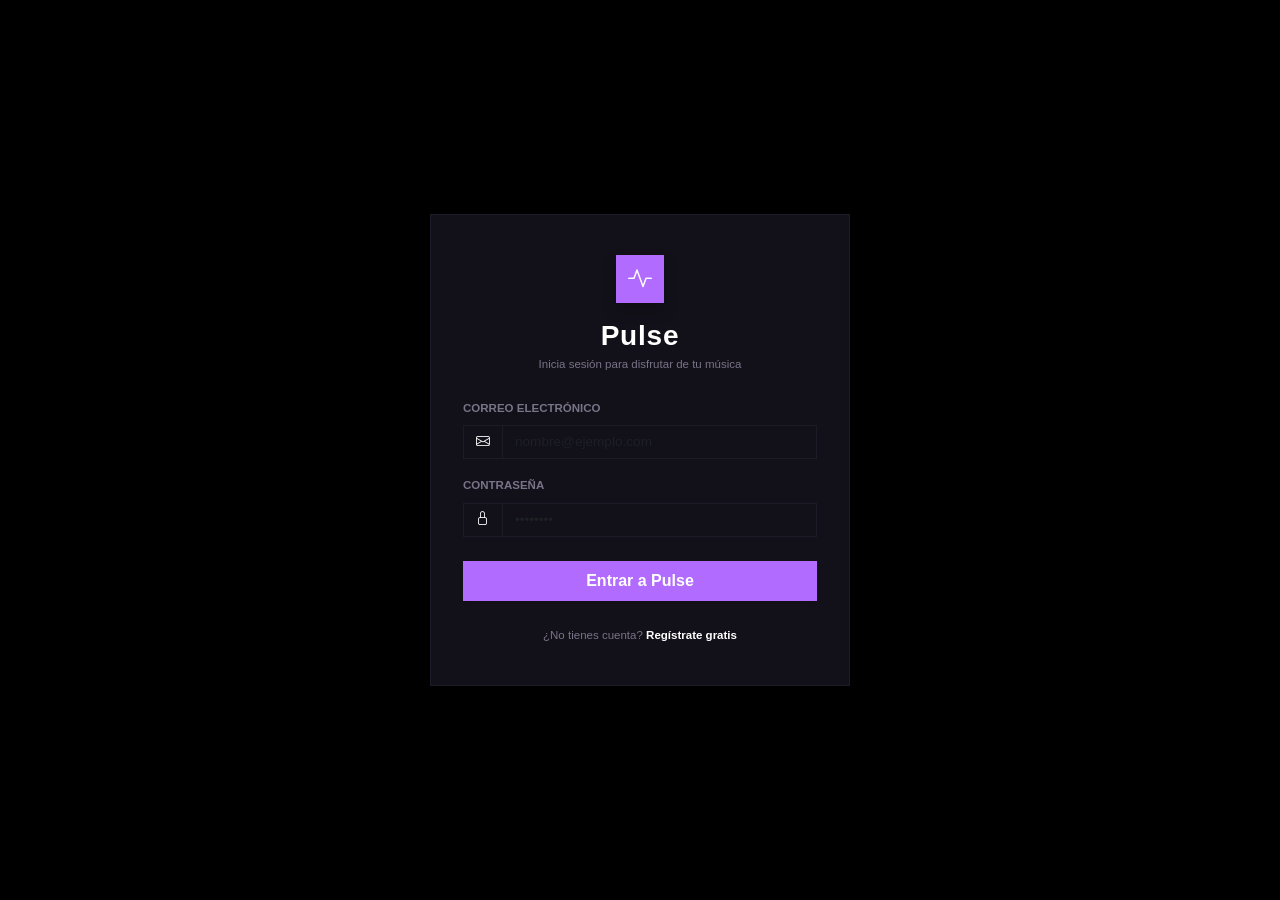
<file: Proyecto Full Stack II/pages/login.html>
<!DOCTYPE html>
<html lang="es">

<head>
  <meta charset="UTF-8">
  <meta name="viewport" content="width=device-width, initial-scale=1.0">
  <title>Pulse - Iniciar Sesión</title>
  <link href="https://cdn.jsdelivr.net/npm/bootstrap@5.3.2/dist/css/bootstrap.min.css" rel="stylesheet">
  <link rel="stylesheet" href="https://cdn.jsdelivr.net/npm/bootstrap-icons@1.11.1/font/bootstrap-icons.css">
  <link rel="stylesheet" href="../assets/styles/styles.css">
</head>

<body class="bg-black text-white vh-100 d-flex align-items-center justify-content-center m-0 p-3">

  <div class="auth-card">

    <div class="text-center mb-4">
      <div class="rounded-0 p-2 d-inline-flex align-items-center justify-content-center mb-3 shadow"
        style="background-color: var(--purple-accent); width: 48px; height: 48px;">
        <i class="bi bi-activity text-white fs-4"></i>
      </div>
      <h1 class="fw-bold fs-3 text-white mb-1" style="letter-spacing: 0.05rem;">Pulse</h1>
      <p class="text-muted-pulse extra-small">Inicia sesión para disfrutar de tu música</p>
    </div>

    <div id="login-alert" class="alert alert-danger py-2 small d-none rounded-0" role="alert"></div>
    <form id="login-form">
      <div class="mb-3">
        <label for="user-email" class="form-label text-muted-pulse extra-small fw-bold text-uppercase">Correo
          electrónico</label>
        <div class="input-group">
          <span class="input-group-text search-input border-end-0 text-muted-pulse rounded-0">
            <i class="bi bi-envelope"></i>
          </span>
          <input type="email" id="user-email" class="form-control search-input border-start-0 rounded-0"
            placeholder="nombre@ejemplo.com" required>
        </div>
      </div>

      <div class="mb-4">
        <label for="user-password"
          class="form-label text-muted-pulse extra-small fw-bold text-uppercase">Contraseña</label>
        <div class="input-group">
          <span class="input-group-text search-input border-end-0 text-muted-pulse rounded-0">
            <i class="bi bi-lock"></i>
          </span>
          <input type="password" id="user-password" class="form-control search-input border-start-0 rounded-0"
            placeholder="••••••••" required>
        </div>
      </div>

      <button type="submit" class="btn text-white fw-bold w-100 py-2 btn-pulse-primary shadow-sm">
        Entrar a Pulse
      </button>
    </form>

    <div class="text-center mt-4">
      <span class="text-muted-pulse extra-small">¿No tienes cuenta? <a href="register.html"
          class="text-white text-decoration-none fw-semibold">Regístrate gratis</a></span>
    </div>

  </div>

  <script src="https://cdn.jsdelivr.net/npm/bootstrap@5.3.2/dist/js/bootstrap.bundle.min.js"></script>
  <script src="../scripts/login.js"></script>
</body>

</html>
</file>
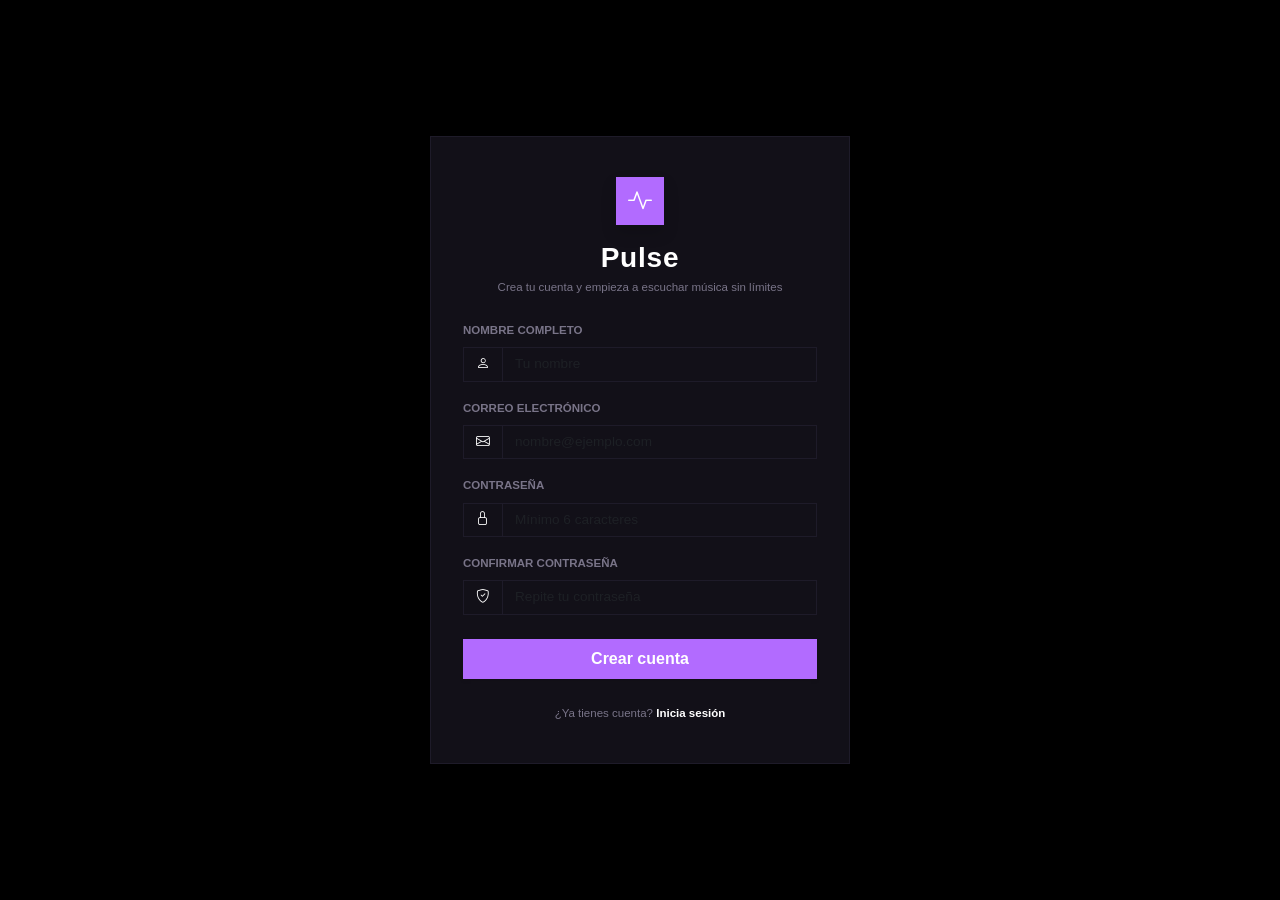
<file: Proyecto Full Stack II/pages/register.html>
<!DOCTYPE html>
<html lang="es">

<head>
  <meta charset="UTF-8">
  <meta name="viewport" content="width=device-width, initial-scale=1.0">
  <title>Pulse - Crear Cuenta</title>
  <link href="https://cdn.jsdelivr.net/npm/bootstrap@5.3.2/dist/css/bootstrap.min.css" rel="stylesheet">
  <link rel="stylesheet" href="https://cdn.jsdelivr.net/npm/bootstrap-icons@1.11.1/font/bootstrap-icons.css">
  <link rel="stylesheet" href="../assets/styles/styles.css">
</head>

<body class="bg-black text-white vh-100 d-flex align-items-center justify-content-center m-0 p-3">

  <div class="auth-card">

    <div class="text-center mb-4">
      <div class="rounded-0 p-2 d-inline-flex align-items-center justify-content-center mb-3 shadow"
        style="background-color: var(--purple-accent); width: 48px; height: 48px;">
        <i class="bi bi-activity text-white fs-4"></i>
      </div>
      <h1 class="fw-bold fs-3 text-white mb-1" style="letter-spacing: 0.05rem;">Pulse</h1>
      <p class="text-muted-pulse extra-small">Crea tu cuenta y empieza a escuchar música sin límites</p>
    </div>

    <div id="register-alert" class="alert alert-danger py-2 small d-none rounded-0" role="alert"></div>

    <form id="register-form" novalidate>
      <div class="mb-3">
        <label for="register-name" class="form-label text-muted-pulse extra-small fw-bold text-uppercase">Nombre
          completo</label>
        <div class="input-group">
          <span class="input-group-text search-input border-end-0 text-muted-pulse rounded-0">
            <i class="bi bi-person"></i>
          </span>
          <input type="text" id="register-name" class="form-control search-input border-start-0 rounded-0"
            placeholder="Tu nombre" required>
        </div>
      </div>

      <div class="mb-3">
        <label for="register-email" class="form-label text-muted-pulse extra-small fw-bold text-uppercase">Correo
          electrónico</label>
        <div class="input-group">
          <span class="input-group-text search-input border-end-0 text-muted-pulse rounded-0">
            <i class="bi bi-envelope"></i>
          </span>
          <input type="email" id="register-email" class="form-control search-input border-start-0 rounded-0"
            placeholder="nombre@ejemplo.com" required>
        </div>
      </div>

      <div class="mb-3">
        <label for="register-password"
          class="form-label text-muted-pulse extra-small fw-bold text-uppercase">Contraseña</label>
        <div class="input-group">
          <span class="input-group-text search-input border-end-0 text-muted-pulse rounded-0">
            <i class="bi bi-lock"></i>
          </span>
          <input type="password" id="register-password" class="form-control search-input border-start-0 rounded-0"
            placeholder="Mínimo 6 caracteres" required>
        </div>
      </div>

      <div class="mb-4">
        <label for="register-confirm-password"
          class="form-label text-muted-pulse extra-small fw-bold text-uppercase">Confirmar contraseña</label>
        <div class="input-group">
          <span class="input-group-text search-input border-end-0 text-muted-pulse rounded-0">
            <i class="bi bi-shield-check"></i>
          </span>
          <input type="password" id="register-confirm-password"
            class="form-control search-input border-start-0 rounded-0" placeholder="Repite tu contraseña" required>
        </div>
      </div>

      <button type="submit" class="btn text-white fw-bold w-100 py-2 btn-pulse-primary shadow-sm">
        Crear cuenta
      </button>
    </form>

    <div class="text-center mt-4">
      <span class="text-muted-pulse extra-small">¿Ya tienes cuenta? <a href="login.html"
          class="text-white text-decoration-none fw-semibold">Inicia sesión</a></span>
    </div>

  </div>

  <script src="https://cdn.jsdelivr.net/npm/bootstrap@5.3.2/dist/js/bootstrap.bundle.min.js"></script>
  <script src="../scripts/register.js"></script>
</body>

</html>
</file>
<file: Proyecto Full Stack II/assets/styles/styles.css>
:root {
  --bg-black: #000000;
  --bg-sidebar: #09080d;
  --bg-card: #121018;
  --bg-card-hover: #1b1824;
  --purple-accent: #b26bff;
  --text-primary: #ffffff;
  --text-muted: #797488;
}

body {
  background-color: var(--bg-black);
  color: var(--text-primary);
  font-family: -apple-system, BlinkMacSystemFont, "Segoe UI", Roboto, sans-serif;
  font-size: 0.85rem;
}

::-webkit-scrollbar {
  width: 4px;
  height: 4px;
}

::-webkit-scrollbar-track {
  background: transparent;
}

::-webkit-scrollbar-thumb {
  background: #252131;
  border-radius: 0 !important;
}

.cursor-pointer {
  cursor: pointer;
}

.text-muted-pulse {
  color: var(--text-muted) !important;
}

.extra-small {
  font-size: 0.72rem;
}

.bg-pulse-sidebar {
  background-color: var(--bg-sidebar);
}

.sidebar-heading {
  font-size: 0.7rem;
  letter-spacing: 0.08rem;
  font-weight: 700;
  color: var(--text-muted);
}

.nav-link-pulse {
  color: var(--text-muted);
  border-radius: 0 !important;
  padding: 8px 12px;
  font-weight: 500;
  transition: all 0.2s ease;
  text-decoration: none;
}

.nav-link-pulse:hover,
.nav-link-pulse.active {
  color: #fff;
  background-color: var(--purple-accent);
}

.sidebar-item {
  color: var(--text-muted);
  font-size: 0.82rem;
  cursor: pointer;
  transition: color 0.15s ease;
}

.sidebar-item:hover {
  color: #fff;
}

.sidebar-playlist-item a {
  transition: color 0.15s ease;
}

.sidebar-playlist-item:hover a {
  color: var(--purple-accent) !important;
}

.song-card {
  background-color: var(--bg-card);
  border-radius: 0 !important;
  padding: 10px;
  transition: background-color 0.2s ease;
  cursor: pointer;
  position: relative;
}

.song-card:hover {
  background-color: var(--bg-card-hover);
}

.song-card img {
  aspect-ratio: 1 / 1;
  width: 100%;
  height: auto !important;
  object-fit: cover !important;
  border-radius: 0 !important;
}

.quick-card {
  background-color: var(--bg-card);
  transition: background-color 0.2s ease;
  cursor: pointer;
}

.quick-card:hover {
  background-color: var(--bg-card-hover);
}

.play-btn-overlay {
  position: absolute;
  bottom: 45px;
  right: 15px;
  width: 32px;
  height: 32px;
  background-color: var(--purple-accent);
  border-radius: 0 !important;
  display: flex;
  align-items: center;
  justify-content: center;
  color: white;
  box-shadow: 0 4px 12px rgba(178, 107, 255, 0.4);
  opacity: 0;
  transform: translateY(4px);
  transition: all 0.2s ease;
}

.song-card:hover .play-btn-overlay {
  opacity: 1;
  transform: translateY(0);
}

.search-input {
  background-color: #121018 !important;
  border: 1px solid #1e1b29 !important;
  color: #fff !important;
  font-size: 0.85rem;
  border-radius: 0 !important;
}

.search-input:focus {
  border-color: var(--purple-accent) !important;
  box-shadow: none;
}

.form-range::-webkit-slider-thumb {
  background-color: var(--purple-accent);
  width: 10px;
  height: 10px;
  border-radius: 0 !important;
  cursor: pointer;
}

.form-range::-webkit-slider-runnable-track {
  background-color: #262235;
  height: 3px;
  border-radius: 0 !important;
}

.form-range::-moz-range-thumb {
  background-color: var(--purple-accent);
  width: 10px;
  height: 10px;
  border-radius: 0 !important;
  border: none;
  cursor: pointer;
}

.form-range::-moz-range-track {
  background-color: #262235;
  height: 3px;
  border-radius: 0 !important;
}

.track-row {
  transition: background-color 0.15s ease;
  cursor: pointer;
}

.track-row:hover {
  background-color: var(--bg-card-hover);
}

.pulse-player-container {
  width: 100%;
  height: 100%;
  background-color: var(--bg-sidebar);
}

.pulse-btn-icon {
  background: transparent;
  border: none;
  color: #b3b3b3;
  padding: 4px;
  cursor: pointer;
  display: flex;
  align-items: center;
  justify-content: center;
  transition: color 0.15s ease, transform 0.1s ease;
}

.pulse-btn-icon:hover {
  color: #ffffff;
}

.pulse-btn-play-big {
  width: 44px;
  height: 44px;
  border-radius: 50% !important;
  background-color: #ffffff;
  border: none;
  display: flex;
  align-items: center;
  justify-content: center;
  cursor: pointer;
  font-size: 1.4rem;
  transition: transform 0.15s ease;
}

.pulse-btn-play-big:hover {
  transform: scale(1.05);
}

.auth-card {
  max-width: 420px;
  width: 100%;
  background-color: var(--bg-card);
  border: 1px solid #1e1b29;
  border-radius: 0 !important;
  padding: 40px 32px;
  box-shadow: 0 16px 40px rgba(0, 0, 0, 0.9);
}

.btn-pulse-primary {
  background-color: var(--purple-accent);
  border-radius: 0 !important;
  border: none;
  transition: filter 0.2s ease;
}

.btn-pulse-primary:hover {
  filter: brightness(1.1);
  background-color: var(--purple-accent);
}

@media (min-width: 992px) {
  #aside-container {
    width: 250px !important;
    min-width: 250px !important;
    max-width: 250px !important;
    height: 100% !important;
    flex-shrink: 0;
    display: block !important;
  }

  #player-test-container {
    width: 260px !important;
    min-width: 260px !important;
    max-width: 260px !important;
    height: 100% !important;
    flex-shrink: 0;
    display: block !important;
  }

  .pulse-mini-player,
  .mobile-mini-bar {
    display: none !important;
  }

  .pulse-full-player,
  .player-full-content {
    display: flex !important;
    flex-direction: column;
    justify-content: flex-start;
    height: 100%;
    padding: 12px;
    gap: 8px;
    overflow-y: auto;
  }

  #btn-close-fullscreen {
    display: none !important;
  }

  .pulse-full-header {
    display: flex;
    align-items: center;
    justify-content: space-between;
    margin-bottom: 2px;
  }

  .pulse-full-cover-wrapper {
    width: 100%;
    max-width: 180px;
    aspect-ratio: 1 / 1;
    margin: 4px auto 6px auto;
  }

  .pulse-full-cover-wrapper img {
    width: 100%;
    height: 100%;
    object-fit: cover;
    border-radius: 4px !important;
  }

  .pulse-full-info-row {
    display: flex;
    align-items: center;
    justify-content: space-between;
    margin-bottom: 2px;
  }

  .pulse-full-title {
    color: #ffffff;
    font-size: 0.95rem;
    font-weight: 700;
  }

  .pulse-full-artist {
    color: #b3b3b3;
    font-size: 0.75rem;
    display: block;
  }

  .pulse-full-timeline {
    margin-bottom: 4px;
  }

  .pulse-full-controls {
    display: flex;
    align-items: center;
    justify-content: space-between;
    margin: 4px 0 8px 0;
    padding: 0 4px;
  }

  .pulse-full-controls .fs-2 {
    font-size: 1.25rem !important;
  }

  .pulse-full-controls .fs-5 {
    font-size: 0.9rem !important;
  }

  .pulse-full-volume-row {
    display: flex;
    align-items: center;
    gap: 6px;
    margin-bottom: 4px;
  }

  .queue-section {
    margin-top: 4px !important;
    padding-top: 8px !important;
  }
}

@media (max-width: 991.98px) {
  body {
    display: block !important;
    overflow-y: auto !important;
    height: auto !important;
    min-height: 100vh !important;
    background-color: var(--bg-black) !important;
  }

  main {
    width: 100% !important;
    height: auto !important;
    overflow-y: visible !important;
    padding: 16px 14px 130px 14px !important;
    display: block !important;
  }

  #aside-container {
    display: block !important;
    position: fixed !important;
    bottom: 0 !important;
    left: 0 !important;
    right: 0 !important;
    width: 100% !important;
    height: 56px !important;
    z-index: 2147483650 !important;
    background-color: #0c0813 !important;
    border-top: 1px solid #231c36 !important;
    padding: 0 !important;
    margin: 0 !important;
  }

  #aside-container aside {
    width: 100% !important;
    height: 100% !important;
    padding: 0 !important;
    background: #0c0813 !important;
    border: none !important;
    display: flex !important;
    flex-direction: row !important;
    align-items: center !important;
    justify-content: center !important;
  }

  #aside-container aside > div:first-child > div:not(:has(nav)),
  #aside-container .sidebar-heading,
  #aside-container .badge,
  #aside-container .tracking-wide,
  #aside-container div.mt-2,
  #aside-container div.pt-3,
  #aside-container span.fw-bold {
    display: none !important;
  }

  #aside-container aside > div:first-child {
    display: flex !important;
    flex-direction: row !important;
    width: 100% !important;
    height: 100% !important;
    padding: 0 !important;
    margin: 0 !important;
    overflow: visible !important;
  }

  #aside-container nav {
    width: 100% !important;
    height: 100% !important;
    display: flex !important;
  }

  #aside-container nav ul.nav {
    display: flex !important;
    flex-direction: row !important;
    justify-content: space-around !important;
    align-items: center !important;
    width: 100% !important;
    height: 100% !important;
    margin: 0 !important;
    padding: 0 !important;
    list-style: none !important;
  }

  #aside-container nav ul.nav li {
    flex: 1 !important;
    text-align: center !important;
    display: flex !important;
    justify-content: center !important;
  }

  #aside-container .nav-link-pulse {
    display: flex !important;
    flex-direction: column !important;
    align-items: center !important;
    justify-content: center !important;
    font-size: 0.65rem !important;
    padding: 4px 2px !important;
    gap: 2px !important;
    background: transparent !important;
    color: var(--text-muted) !important;
    width: 100% !important;
    border-radius: 0 !important;
  }

  #aside-container .nav-link-pulse i {
    font-size: 1.2rem !important;
    line-height: 1 !important;
  }

  #aside-container .nav-link-pulse.active,
  #aside-container .nav-link-pulse:hover {
    color: #ffffff !important;
    background: transparent !important;
  }

  #aside-container .nav-link-pulse.active i,
  #aside-container .nav-link-pulse:hover i {
    color: var(--purple-accent) !important;
  }

  #player-test-container {
    position: fixed !important;
    bottom: 56px !important;
    left: 0 !important;
    right: 0 !important;
    width: 100% !important;
    height: 56px !important;
    z-index: 2147483645 !important;
    background: transparent !important;
    border: none !important;
    pointer-events: auto !important;
    display: block !important;
  }

  #player-test-container aside {
    padding: 0 !important;
    height: 100% !important;
    border: none !important;
    background: transparent !important;
    display: block !important;
    width: 100% !important;
  }

  .pulse-mini-player {
    display: flex !important;
    width: calc(100% - 16px) !important;
    height: 56px !important;
    margin: 0 auto !important;
    background-color: #211c2e !important;
    border: 1px solid #322a45 !important;
    border-radius: 8px !important;
    align-items: center !important;
    justify-content: space-between !important;
    padding: 0 10px !important;
    position: relative !important;
    overflow: hidden !important;
    box-shadow: 0 8px 24px rgba(0, 0, 0, 0.9) !important;
    cursor: pointer !important;
    box-sizing: border-box !important;
    flex-shrink: 0 !important;
  }

  .pulse-mini-left {
    display: flex !important;
    align-items: center !important;
    gap: 10px !important;
    overflow: hidden !important;
    flex-grow: 1 !important;
  }

  .pulse-mini-left img,
  #mini-cover {
    width: 40px !important;
    height: 40px !important;
    min-width: 40px !important;
    min-height: 40px !important;
    border-radius: 4px !important;
    object-fit: cover !important;
    flex-shrink: 0 !important;
    display: block !important;
  }

  .pulse-mini-info {
    overflow: hidden !important;
    line-height: 1.2 !important;
    flex-grow: 1 !important;
  }

  .pulse-mini-title {
    color: #fff !important;
    font-size: 0.8rem !important;
    font-weight: 600 !important;
    display: block !important;
    white-space: nowrap !important;
    overflow: hidden !important;
    text-overflow: ellipsis !important;
  }

  .pulse-mini-artist {
    color: #a59fb3 !important;
    font-size: 0.7rem !important;
    display: block !important;
    white-space: nowrap !important;
    overflow: hidden !important;
    text-overflow: ellipsis !important;
  }

  .pulse-mini-controls {
    display: flex !important;
    align-items: center !important;
    gap: 4px !important;
    flex-shrink: 0 !important;
  }

  .pulse-mini-controls .bi-play-fill,
  .pulse-mini-controls .bi-pause-fill {
    font-size: 1.8rem !important;
    color: #fff !important;
  }

  .pulse-mini-progress-bar {
    position: absolute !important;
    bottom: 0 !important;
    left: 0 !important;
    right: 0 !important;
    height: 2px !important;
    background: rgba(255, 255, 255, 0.15) !important;
  }

  .pulse-mini-progress-fill {
    width: 0%;
    height: 100% !important;
    background-color: var(--purple-accent) !important;
  }

  #player-test-container:not(.fullscreen-active) .pulse-full-player,
  #player-test-container:not(.fullscreen-active) .player-full-content {
    display: none !important;
  }

  #player-test-container.fullscreen-active {
    position: fixed !important;
    top: 0 !important;
    bottom: 56px !important;
    left: 0 !important;
    right: 0 !important;
    width: 100vw !important;
    height: calc(100vh - 56px) !important;
    background: linear-gradient(180deg, #1f1435 0%, #09080d 100%) !important;
    z-index: 2147483640 !important;
    display: block !important;
    overflow: hidden !important;
  }

  #player-test-container.fullscreen-active .pulse-mini-player {
    display: none !important;
  }

  #player-test-container.fullscreen-active .pulse-full-player,
  #player-test-container.fullscreen-active .player-full-content {
    display: flex !important;
    flex-direction: column !important;
    justify-content: space-evenly !important;
    align-items: center !important;
    position: absolute !important;
    top: 0 !important;
    left: 0 !important;
    right: 0 !important;
    bottom: 0 !important;
    width: 100% !important;
    height: 100% !important;
    background: transparent !important;
    padding: 12px 20px !important;
    box-sizing: border-box !important;
  }

  .pulse-full-header {
    width: 100% !important;
    display: flex !important;
    align-items: center !important;
    justify-content: space-between !important;
    flex-shrink: 0 !important;
  }

  #player-test-container.fullscreen-active .pulse-full-cover-wrapper {
    width: min(72vw, 270px) !important;
    height: min(72vw, 270px) !important;
    min-width: 180px !important;
    min-height: 180px !important;
    max-width: 270px !important;
    max-height: 270px !important;
    aspect-ratio: 1 / 1 !important;
    margin: 0 auto !important;
    flex-shrink: 0 !important;
    box-shadow: 0 16px 40px rgba(0, 0, 0, 0.8) !important;
  }

  #player-test-container.fullscreen-active .pulse-full-cover-wrapper img {
    width: 100% !important;
    height: 100% !important;
    object-fit: cover !important;
    border-radius: 10px !important;
  }

  #player-test-container.fullscreen-active .pulse-full-info-row {
    width: 100% !important;
    display: flex !important;
    align-items: center !important;
    justify-content: space-between !important;
    flex-shrink: 0 !important;
  }

  #player-test-container.fullscreen-active .pulse-full-timeline {
    width: 100% !important;
    flex-shrink: 0 !important;
  }

  #player-test-container.fullscreen-active .pulse-full-controls {
    width: 100% !important;
    display: flex !important;
    align-items: center !important;
    justify-content: space-between !important;
    padding: 0 10px !important;
    flex-shrink: 0 !important;
  }

  #player-test-container.fullscreen-active .pulse-full-volume-row {
    width: 100% !important;
    display: flex !important;
    align-items: center !important;
    gap: 12px !important;
    flex-shrink: 0 !important;
  }

  .pulse-tag {
    font-size: 0.62rem !important;
    letter-spacing: 1px !important;
    color: #b3b3b3 !important;
    font-weight: 700 !important;
  }

  .pulse-subtag {
    font-size: 0.75rem !important;
    color: #fff !important;
    font-weight: 600 !important;
  }

  .pulse-full-title {
    color: #ffffff !important;
    font-size: 1rem !important;
    font-weight: 700 !important;
  }

  .pulse-full-artist {
    color: #b3b3b3 !important;
    font-size: 0.75rem !important;
    display: block !important;
  }
}
</file>
